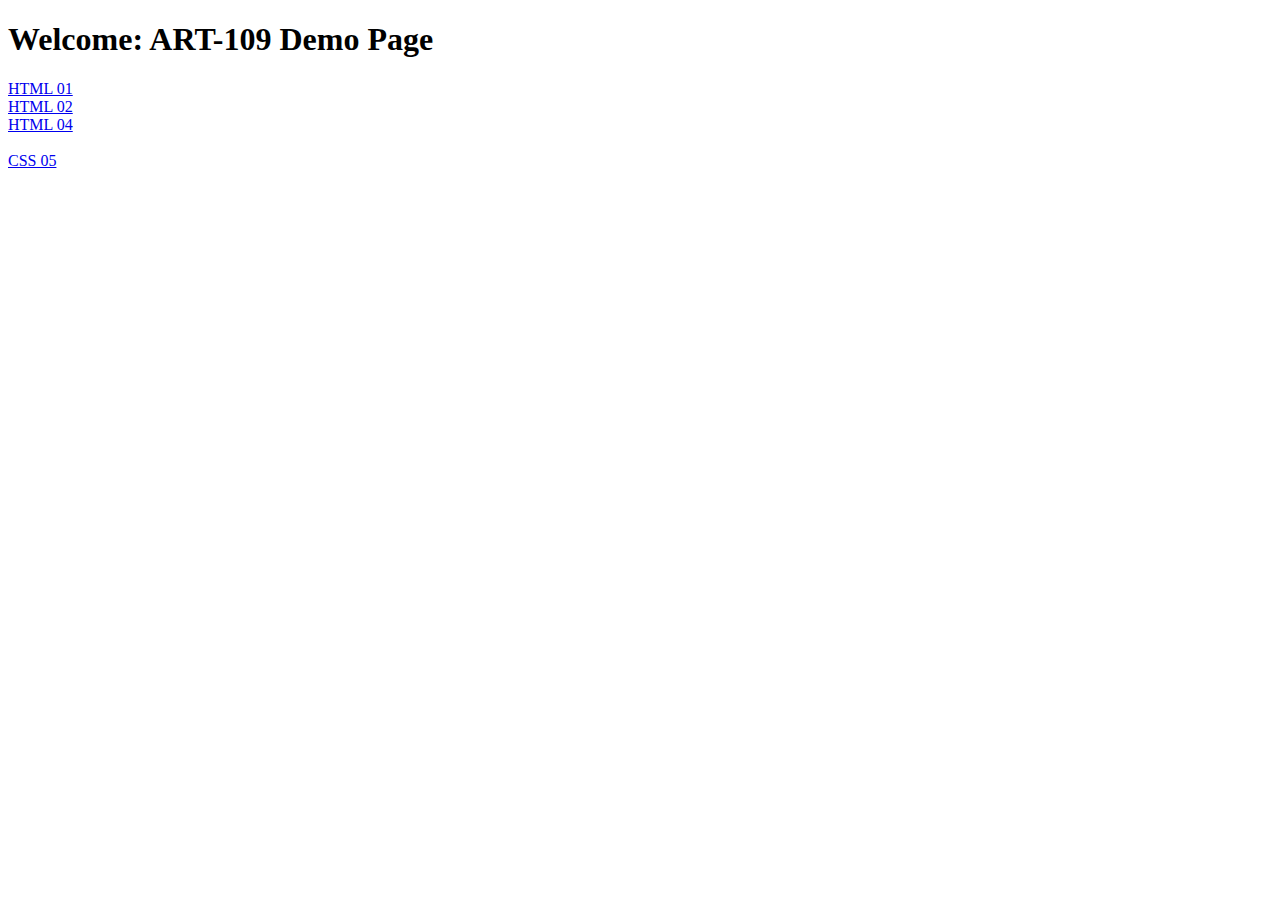
<file: index.html>
<!DOCTYPE html>
<html lang="en">
<head>
    <meta charset="UTF-8">
    <meta name="viewport" content="width=device-width, initial-scale=1.0">
    <title>ART-109</title>
</head>
<body>
        <h1>Welcome: ART-109 Demo Page</h1>
        <a href="tutorials/1-html/01-html/">HTML 01</a> <br>
        <a href="tutorials/1-html/02-html/">HTML 02</a> <br>
        <a href="tutorials/1-html/04-html/">HTML 04</a> <br> <br>
        <div></div>
        <a href="tutorials/2-css/05-css-single-page-portfolio/">CSS 05</a> <br>
</body>
</html>
</file>
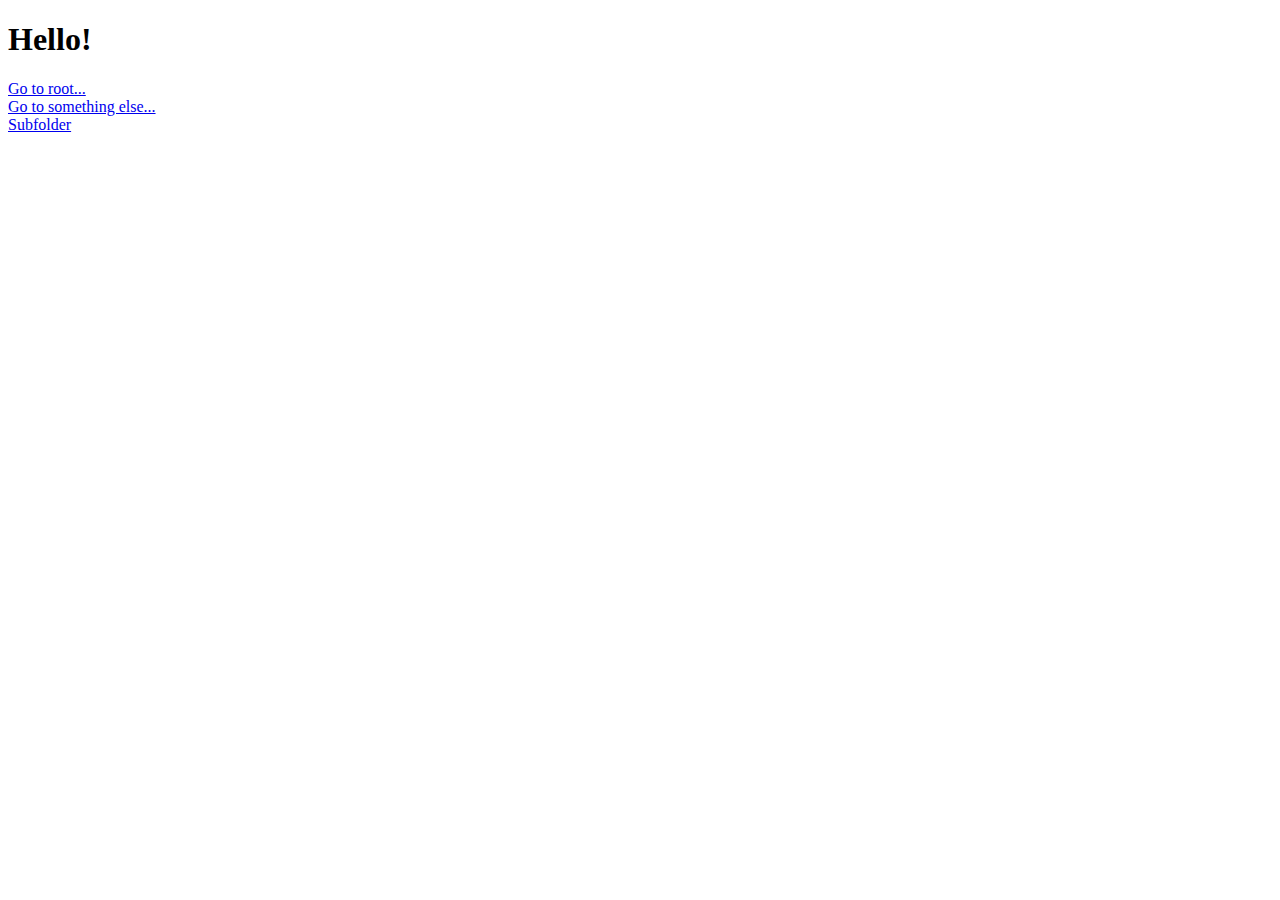
<file: tutorials/01-html/index.html>
<!DOCTYPE html>
<html lang="en">
<head>
    <meta charset="UTF-8">
    <meta name="viewport" content="width=device-width, initial-scale=1.0">
    <title>Tutorial 0</title>
</head>
<body>
    <h1>Hello!</h1>
    <a href="/">Go to root...</a> <br>
    <a href="something-else.html">Go to something else...</a> <br>
    <a href="folder/">Subfolder</a>
</body>
</html>
</file>
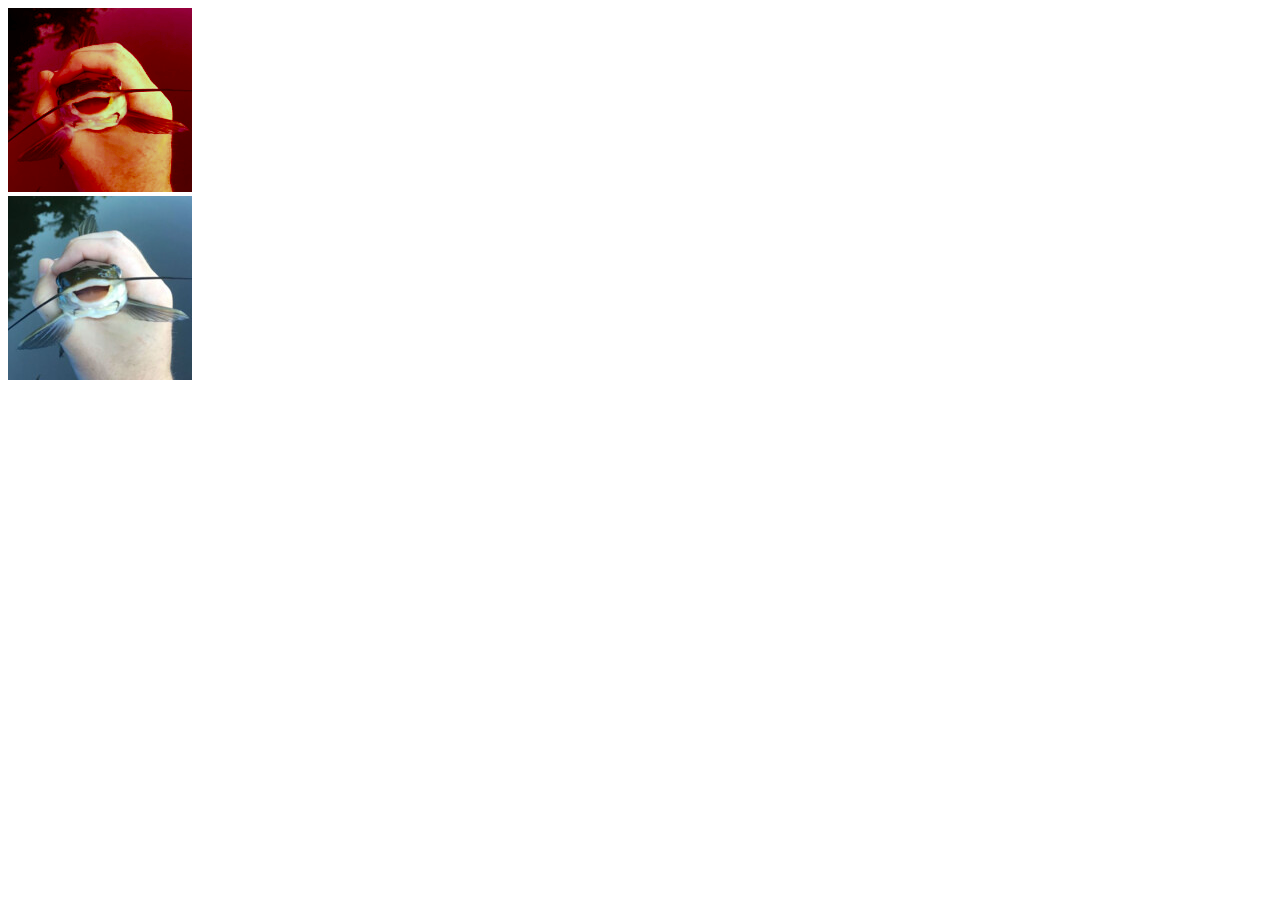
<file: tutorials/04-html/index.html>
<!DOCTYPE html>
<html lang="en">
<head>
    <meta charset="UTF-8">
    <meta name="viewport" content="width=device-width, initial-scale=1.0">
    <title>Tutorial 4</title>
</head>
<body>

    <div>
    <img src="images/fishangry.png" alt="Red saturated catfish smiling">
    </div>

    <div>
    <img src="fishhappysame.jpg" alt="Catfish smiling">
    </div>

</body>
</html>
</file>
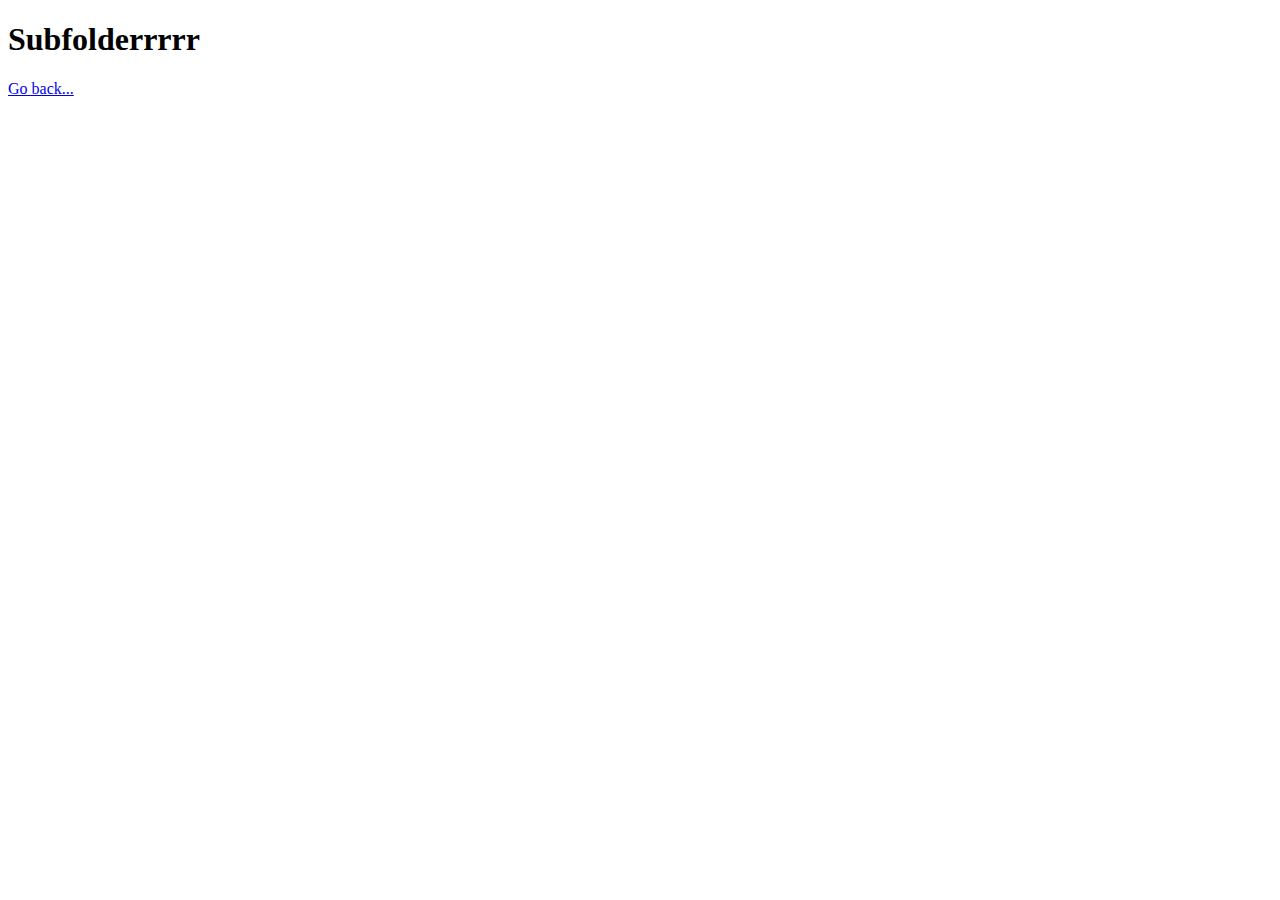
<file: tutorials/01-html/folder/index.html>
<!DOCTYPE html>
<html lang="en">
<head>
    <meta charset="UTF-8">
    <meta name="viewport" content="width=device-width, initial-scale=1.0">
    <title>Subfolder</title>
</head>
<body>
    <h1>Subfolderrrrr</h1>
    <a href="..">Go back...</a>
</body>
</html>
</file>
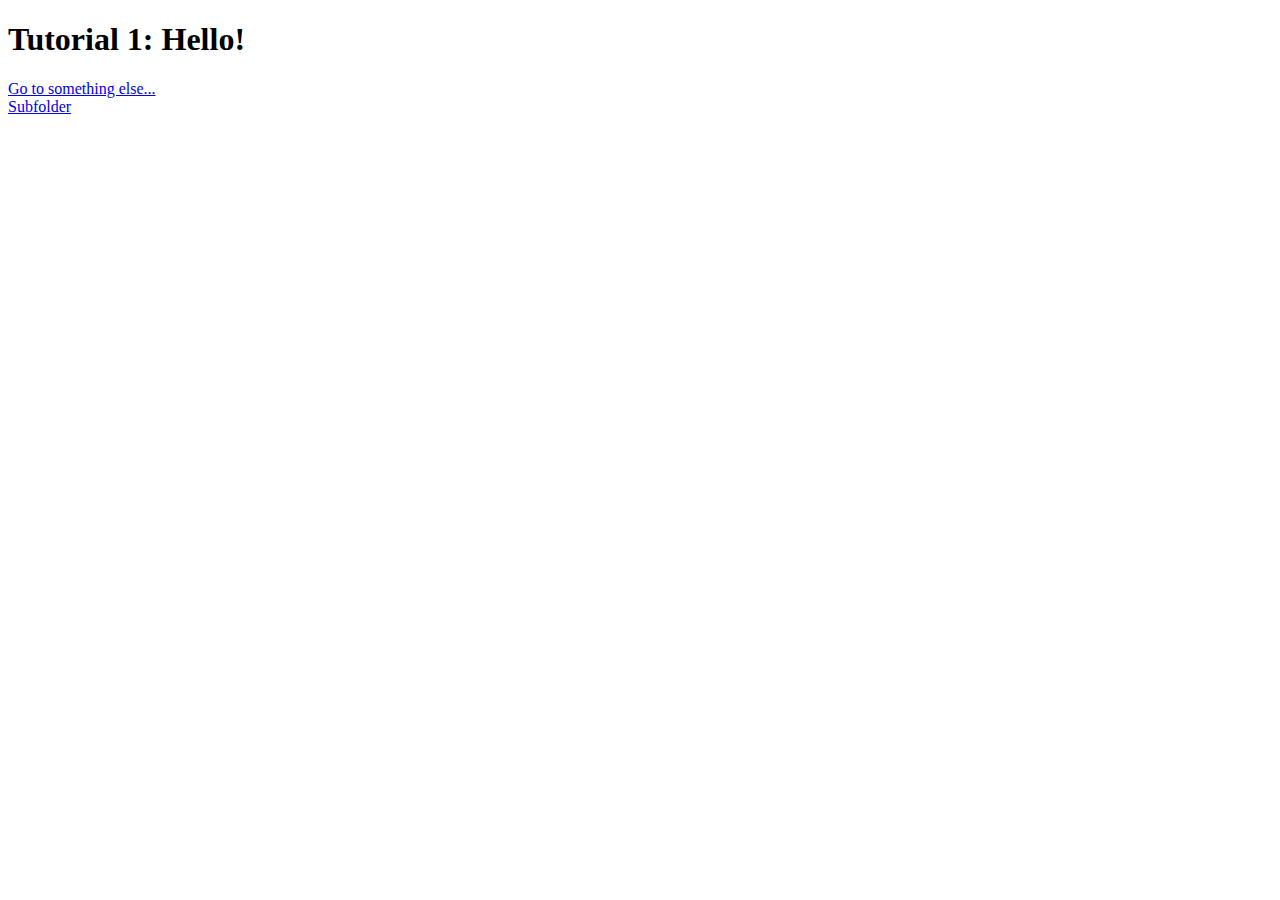
<file: tutorials/1-html/01-html/index.html>
<!DOCTYPE html>
<html lang="en">
<head>
    <meta charset="UTF-8">
    <meta name="viewport" content="width=device-width, initial-scale=1.0">
    <title>Tutorial 0</title>
</head>
<body>
    <h1>Tutorial 1: Hello!</h1>
    <a href="something-else.html">Go to something else...</a> <br>
    <a href="folder/">Subfolder</a>
</body>
</html>
</file>
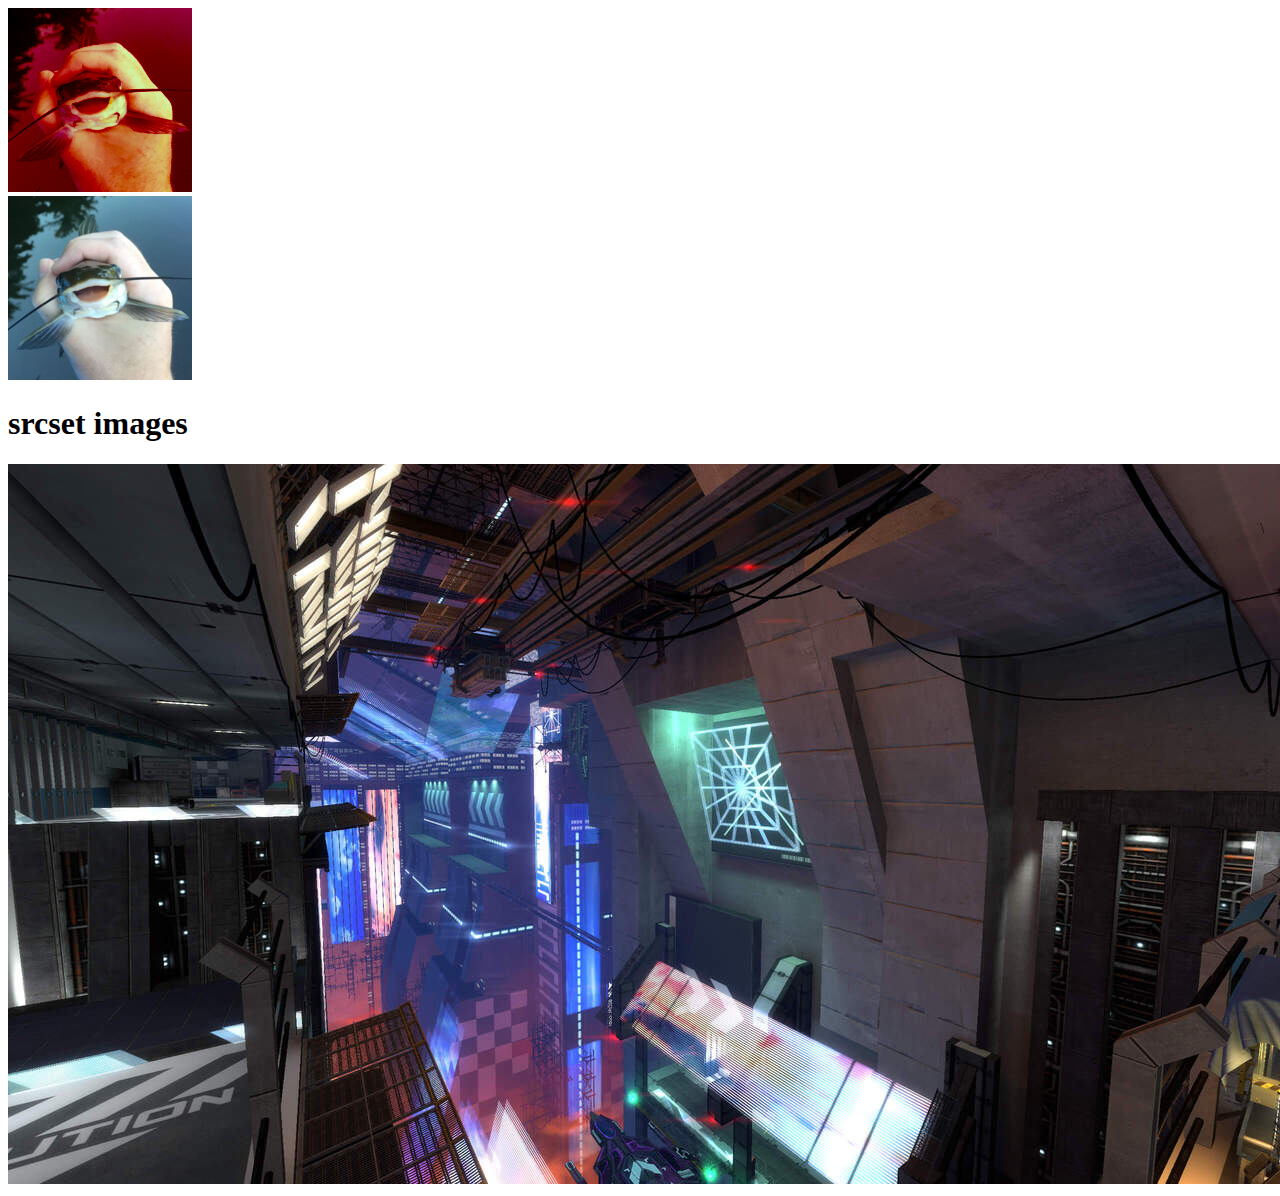
<file: tutorials/1-html/04-html/index.html>
<!DOCTYPE html>
<html lang="en">
<head>
    <meta charset="UTF-8">
    <meta name="viewport" content="width=device-width, initial-scale=1.0">
    <title>Tutorial 4</title>
</head>
<body>

    <div>
    <img src="images/fishangry.png" alt="Red saturated catfish smiling">
    </div>

    <div>
    <img src="fishhappysame.jpg" alt="Catfish smiling">
    </div>

</body>

<footer>
    <h1>srcset images</h1>
    <img src="images/skyportimage-compressed-fallback.jpg" alt="interior hangar overlooking city" 
    srcset="
    images/skyportimage-compressed-640.jpg 640w, 
    images/skyportimage-compressed-1280.jpg 1280w,
    images/skyportimage-compressed-1920.jpg 1920w,
    images/skyportimage-compressed-2560.jpg 2560w,
    ">
</footer>
</html>
</file>
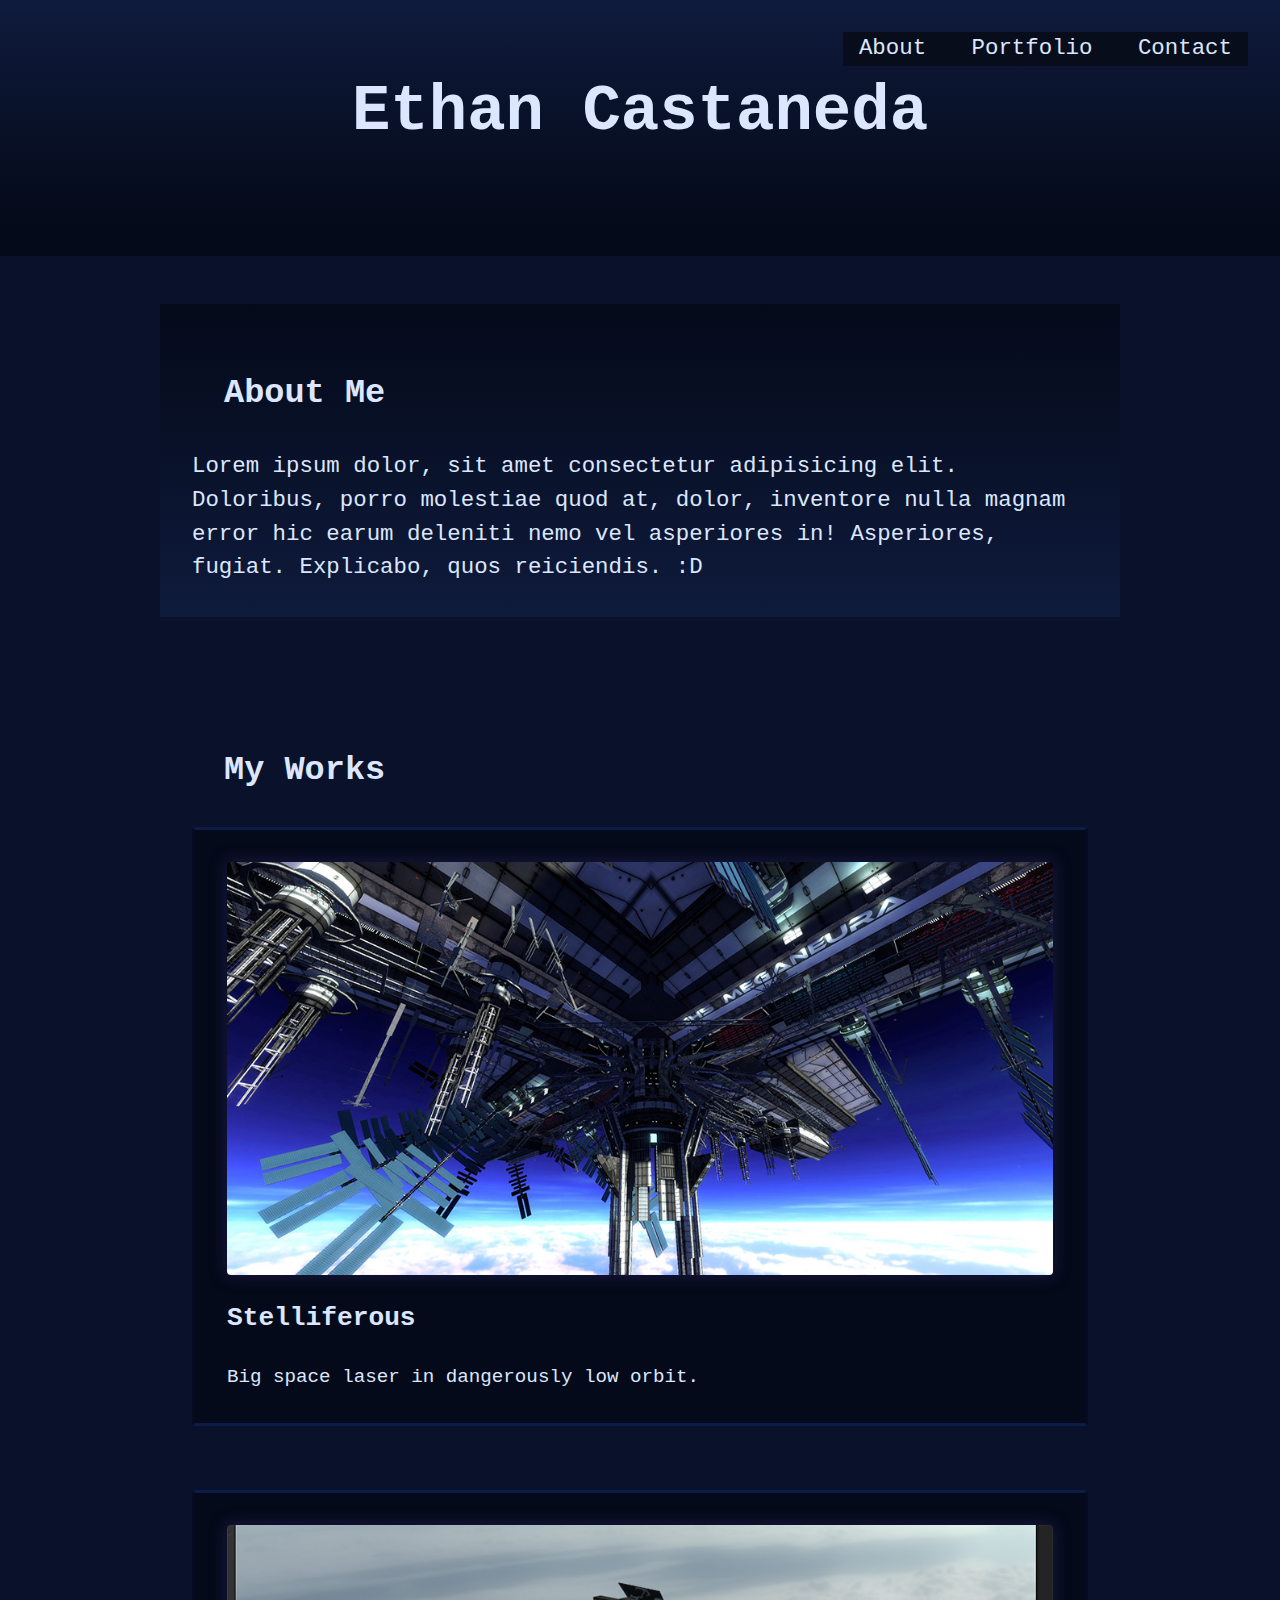
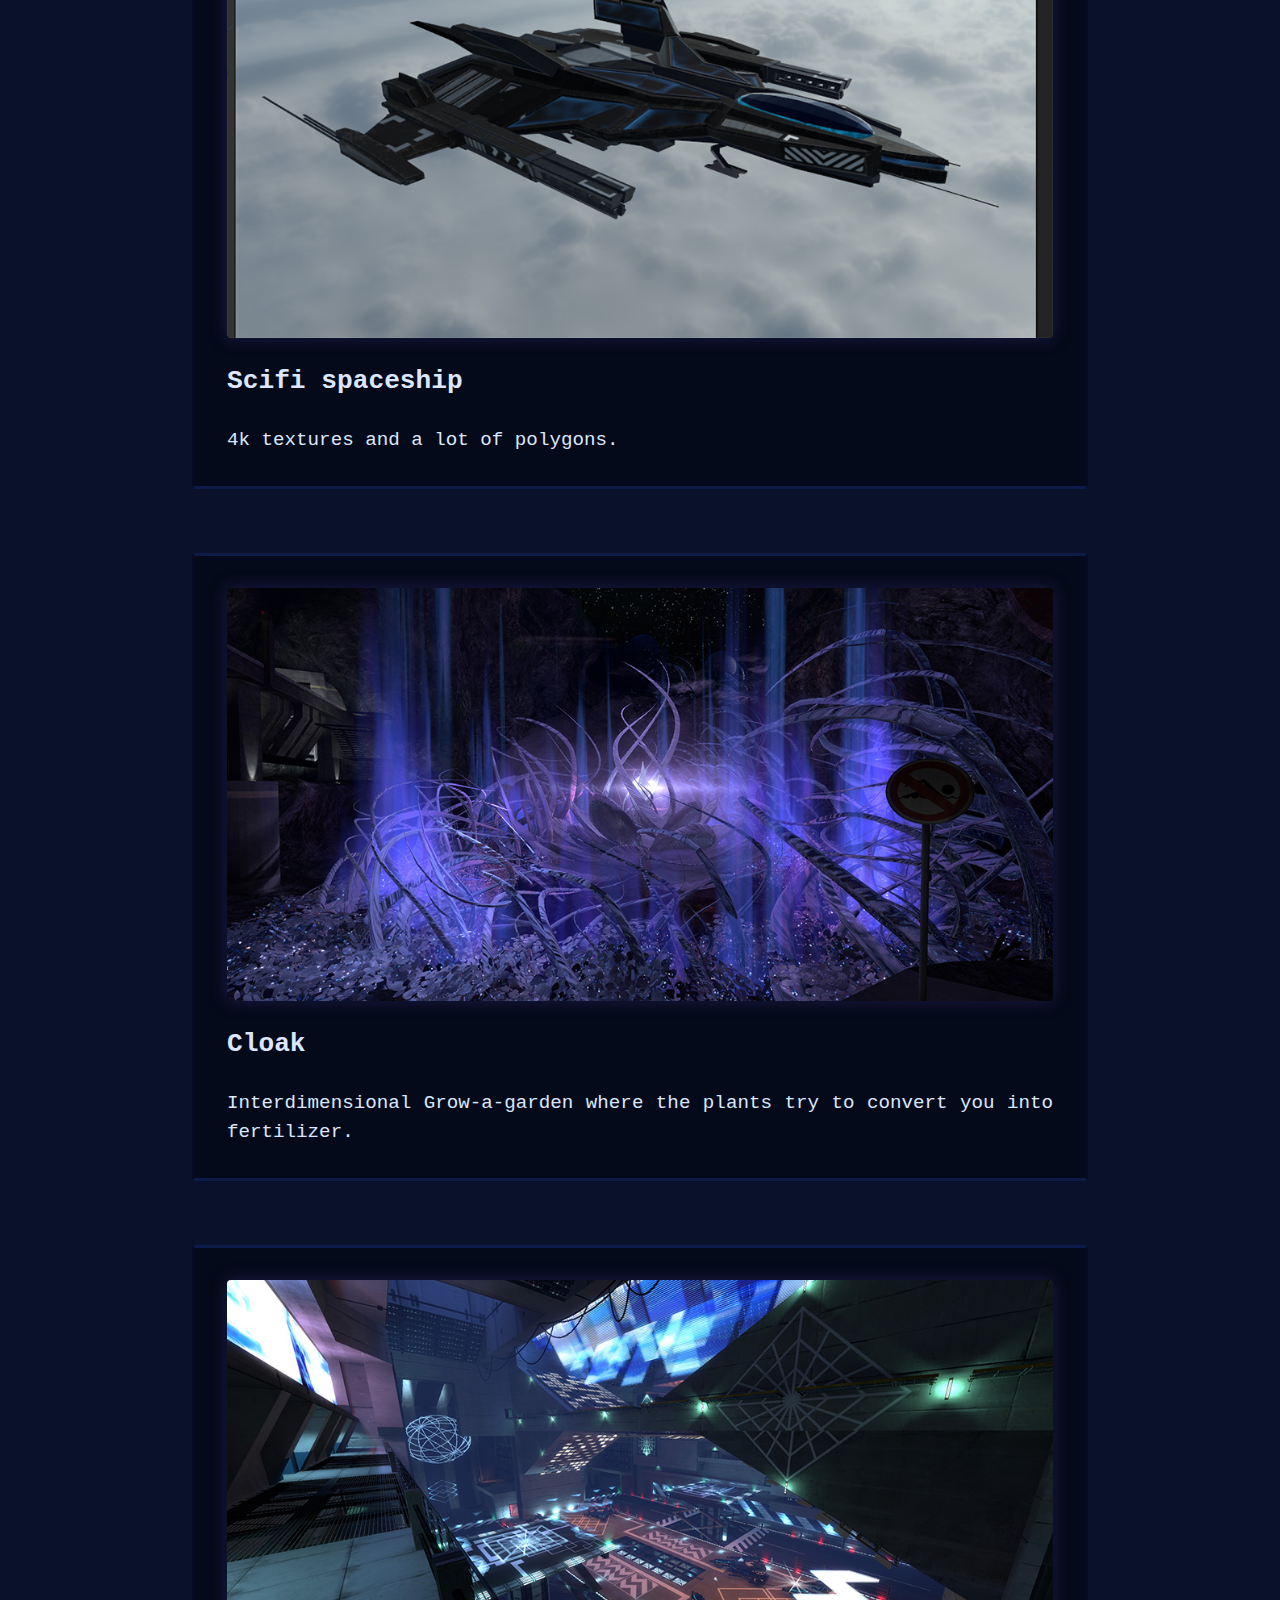
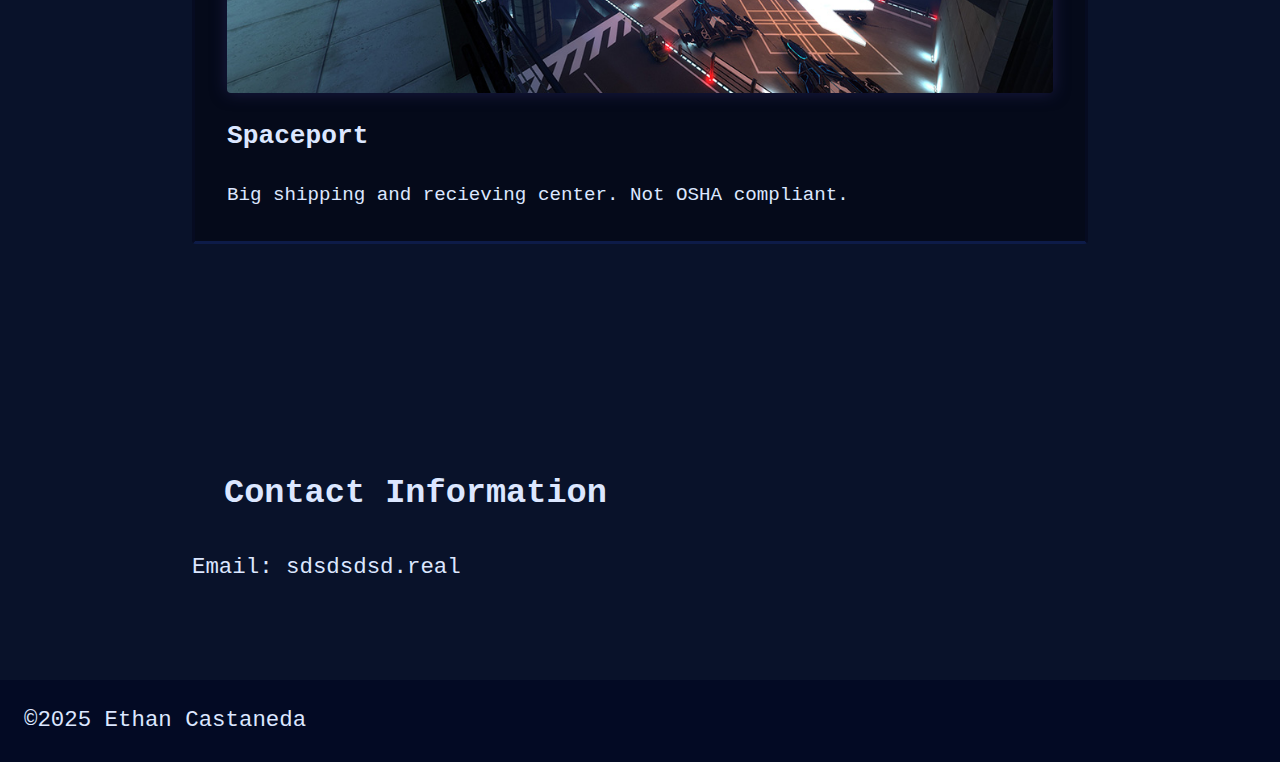
<file: tutorials/2-css/05-css-single-page-portfolio/index.html>
<!DOCTYPE html>
<html lang="en">

<head>
    <meta charset="UTF-8">
    <meta name="viewport" content="width=device-width, initial-scale=1.0">
    <title>Ethan C | Portfolio</title>

    <link rel="stylesheet" href="css/style.css">

</head>

<body>

    <header>
        <nav>
            <a href="#about-section">About</a>
            <a href="#portfolio-section">Portfolio</a>
            <a href="#contact-section">Contact</a>
        </nav>
        <h1>Ethan Castaneda</h1>
    </header>

    <main>

        <section class="about-section" id="about-section">
            <div class="about-content">
                <h2>About Me</h2>
                <p>
                    Lorem ipsum dolor, sit amet consectetur adipisicing elit. Doloribus, porro molestiae quod at, dolor,
                    inventore nulla magnam error hic earum deleniti nemo vel asperiores in! Asperiores, fugiat.
                    Explicabo, quos reiciendis. :D
                </p>
            </div>
        </section>

        <section class="portfolio-section" id="portfolio-section">
            <div class="portfolio-content">
                <h2>My Works</h2>
                <div class="portfolio-item">

                    <img src="images/spacestation.jpg" alt="picture of space station">
                    <h3>Stelliferous</h3>
                    <p>Big space laser in dangerously low orbit.</p>

                </div>
                <div class="portfolio-item">

                    <img src="images/spaceship.jpg" alt="picture of space station">
                    <h3>Scifi spaceship</h3>
                    <p>4k textures and a lot of polygons.</p>
                    
                </div>
                <div class="portfolio-item">

                    <img src="images/cloak.jpg" alt="picture of space station">
                    <h3>Cloak</h3>
                    <p>Interdimensional Grow-a-garden where the plants try to convert you into fertilizer.</p>

                </div>
                <div class="portfolio-item">

                    <img src="images/airport.jpg" alt="picture of space station">
                    <h3>Spaceport</h3>
                    <p>Big shipping and recieving center. Not OSHA compliant.</p>

                </div>
            </div>
        </section>

        <section class="contact-section" id="contact-section">
            <div class="contact-content">
                <h2>Contact Information</h2>
                <p>Email: sdsdsdsd.real</p>
                
            </div>
        </section>
    </main>

    <footer>
        <p>&copy;2025 Ethan Castaneda</p>
    </footer>

</body>

</html>
</file>
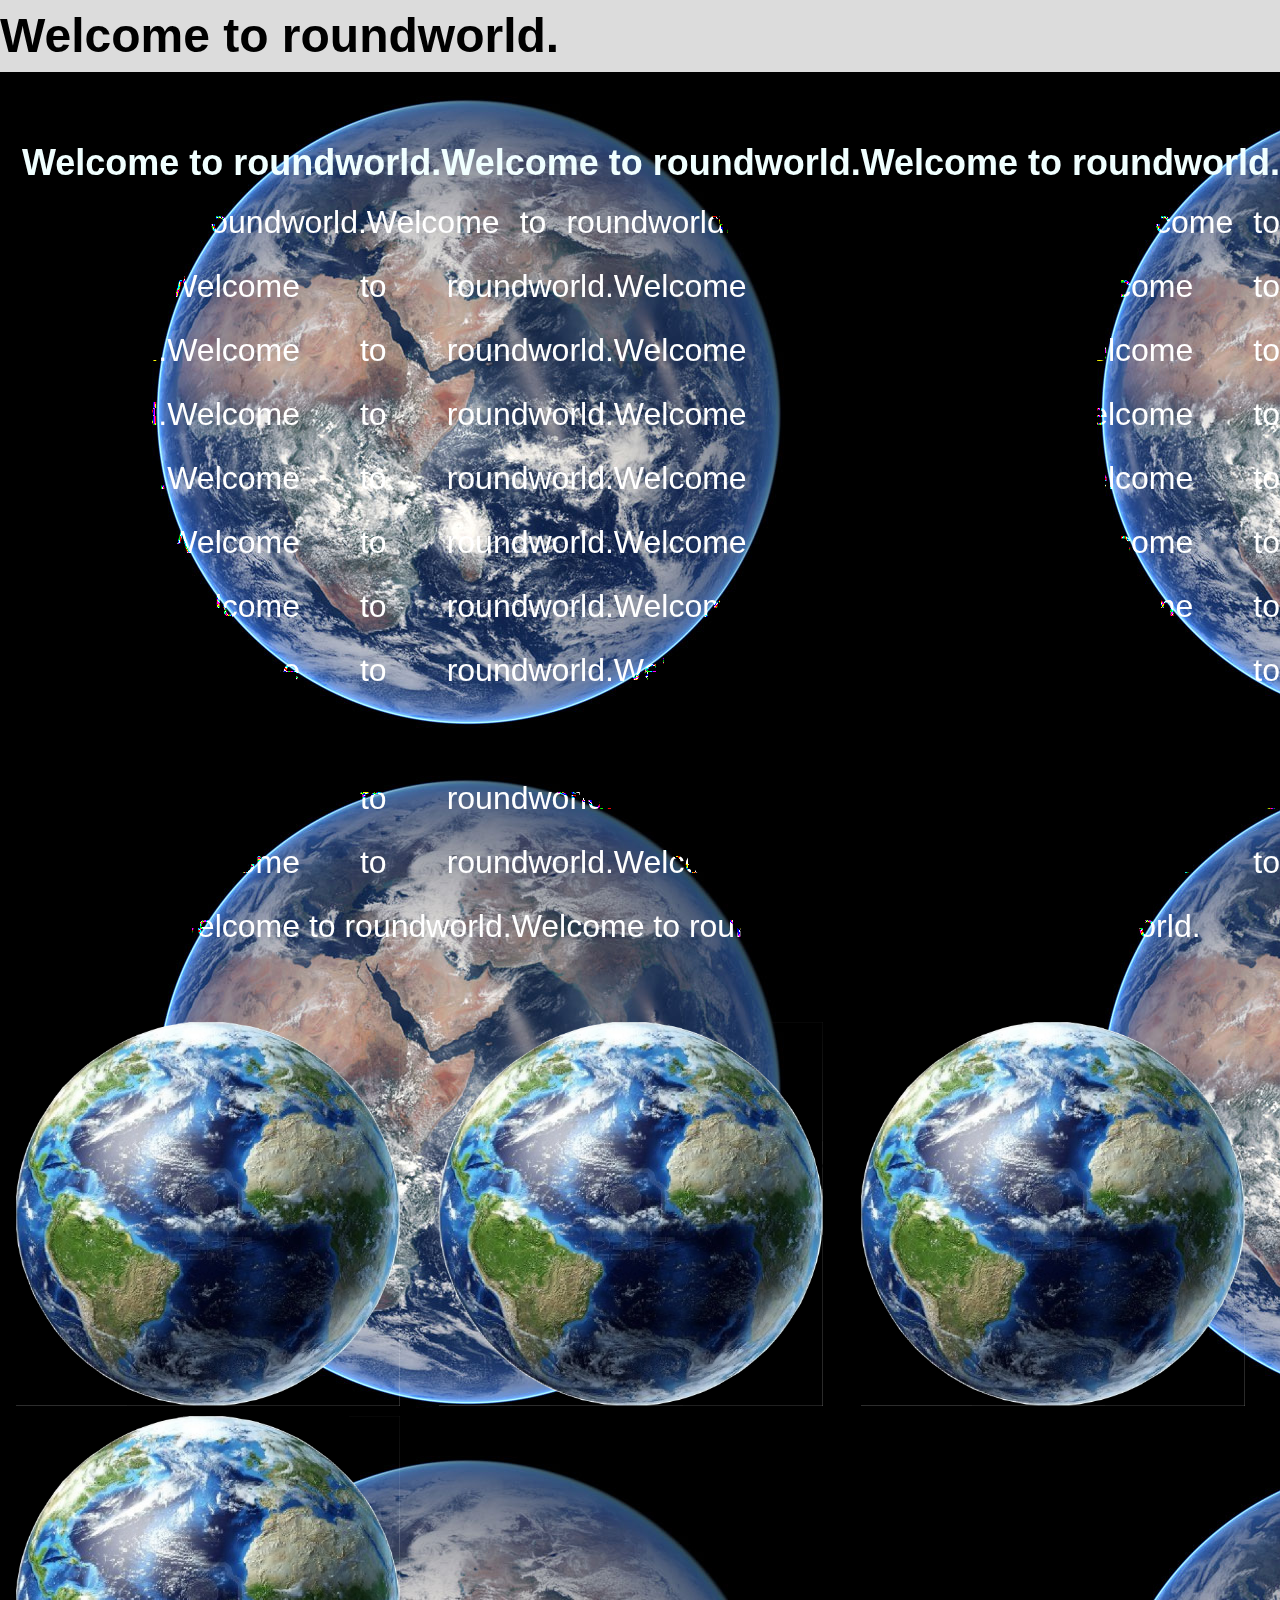
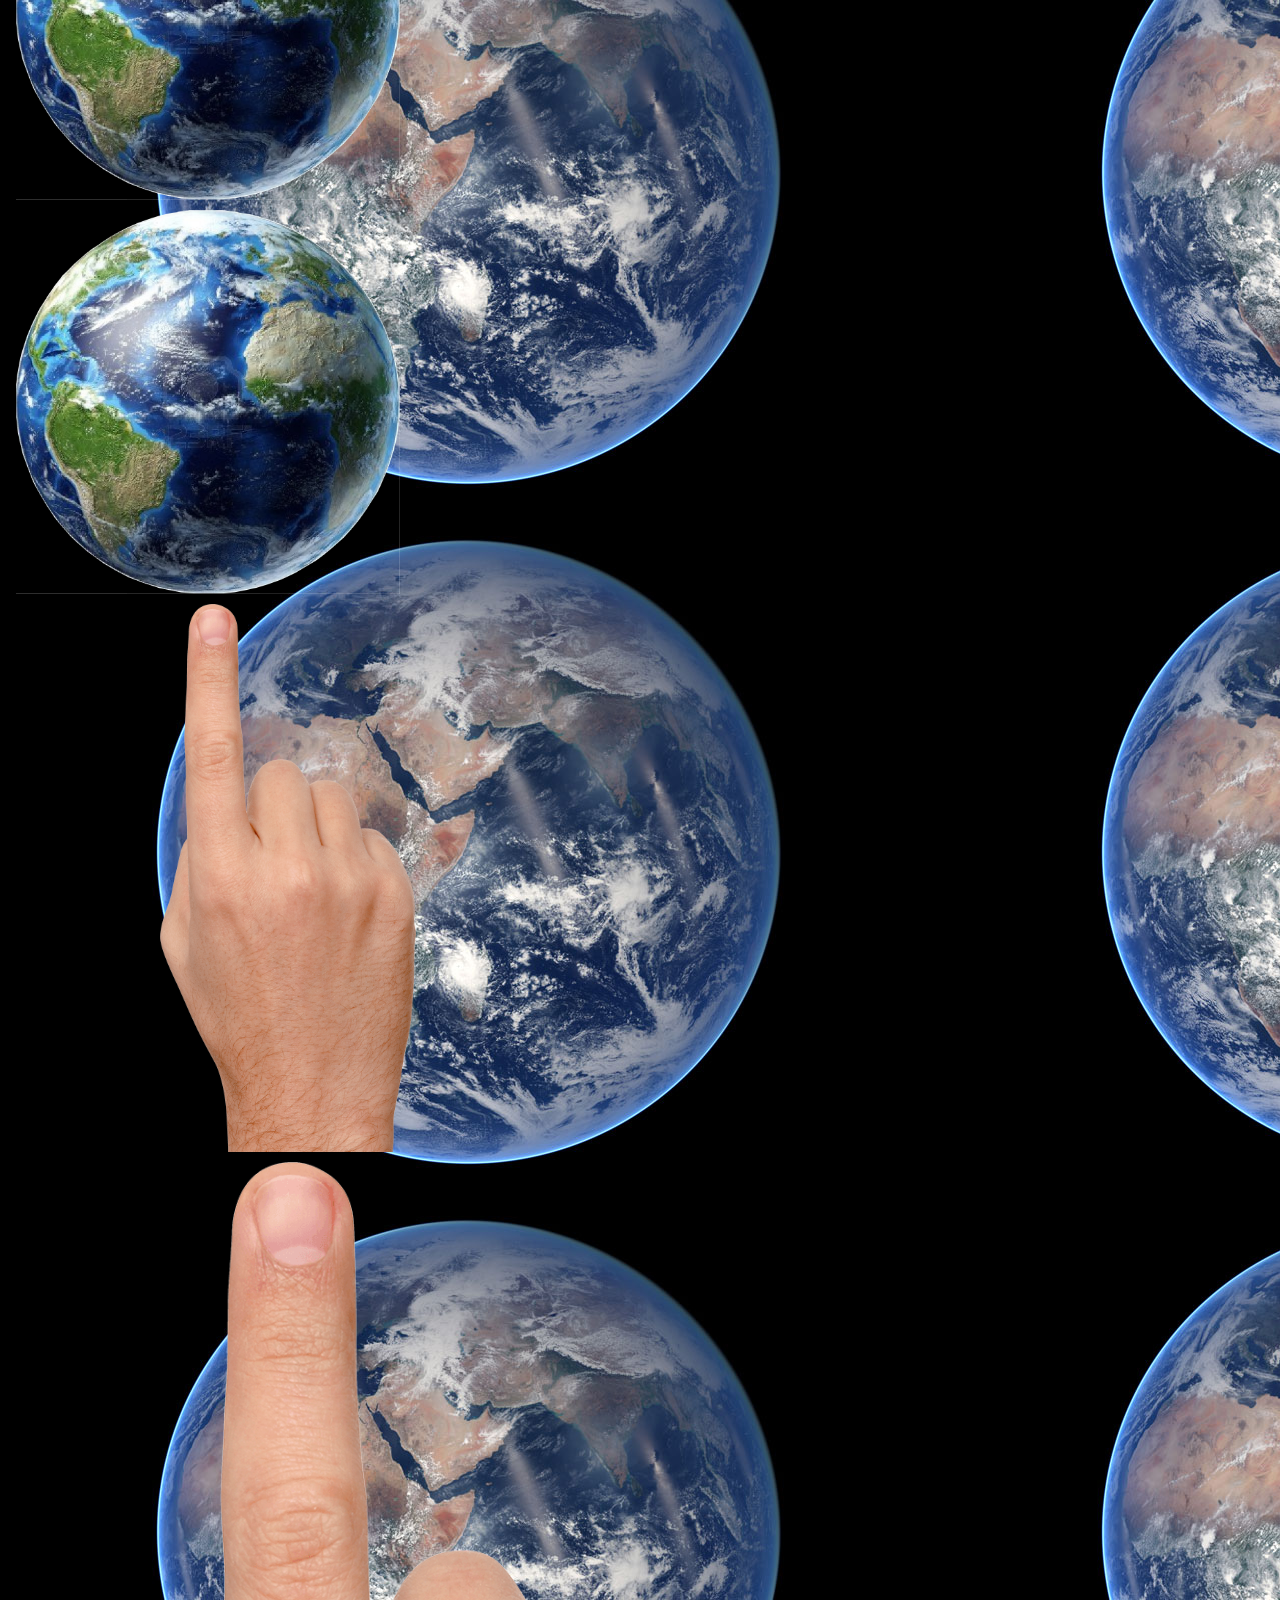
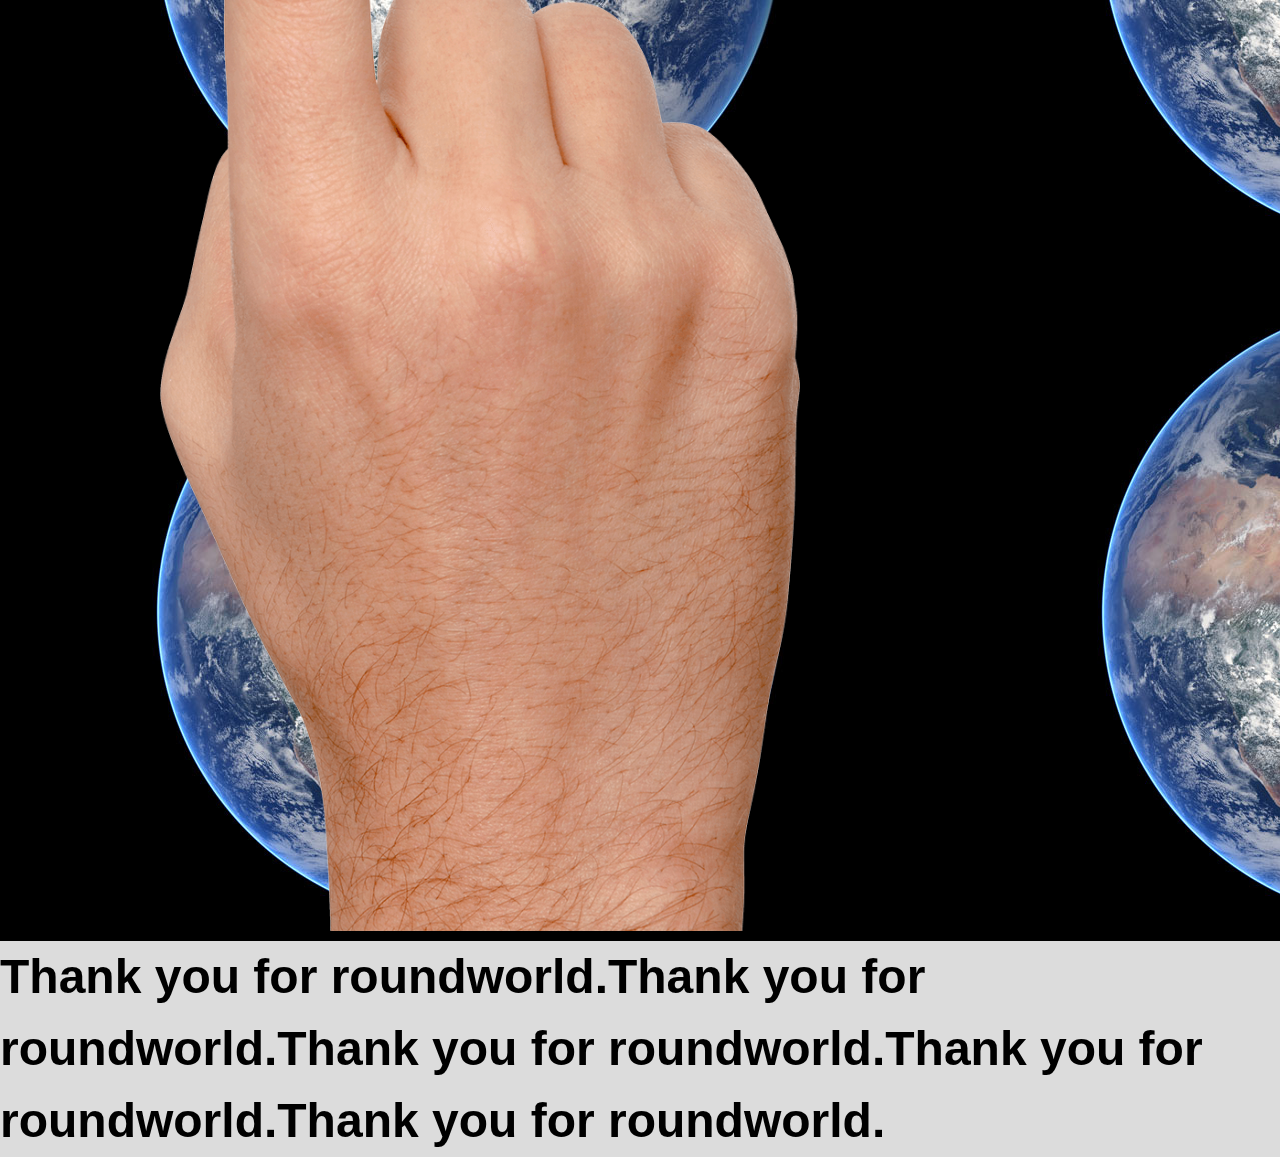
<file: tutorials/class-exercises/css-box-model/index.html>
<!DOCTYPE html>
<html lang="en">

<head>
    <meta charset="UTF-8">
    <meta name="viewport" content="width=device-width, initial-scale=1.0">
    <title>Welcome to roundworld.</title>
    <link rel="stylesheet" href="css/style.css">
</head>

<body>
    <header>
        <h1>Welcome to roundworld.</h1>
    </header>
    <main>
        <!-- add classes to the divs below for styling -->
        <section class="introduction-section">
            <div class="introduction-header">
                <h2>Welcome to roundworld.Welcome to roundworld.Welcome to roundworld.</h2>
            </div>
            <div class="introduction-content">
                <!-- add subtitle -->
                <p>
                    Welcome to roundworld.Welcome to roundworld.Welcome to roundworld.Welcome to roundworld.Welcome to
                    roundworld.Welcome to roundworld.Welcome to roundworld.Welcome to roundworld.Welcome to
                    roundworld.Welcome to
                    roundworld.Welcome to roundworld.Welcome to roundworld.Welcome to roundworld.Welcome to
                    roundworld.Welcome to
                    roundworld.Welcome to roundworld.Welcome to roundworld.Welcome to roundworld.Welcome to
                    roundworld.Welcome to
                    roundworld.Welcome to roundworld.Welcome to roundworld.Welcome to roundworld.Welcome to
                    roundworld.Welcome to
                    roundworld.Welcome to roundworld.Welcome to roundworld.Welcome to roundworld.Welcome to
                    roundworld.Welcome to
                    roundworld.Welcome to
                    roundworld.Welcome to
                    roundworld.Welcome to
                    roundworld.Welcome to
                    roundworld.Welcome to
                    roundworld.Welcome to
                    roundworld.Welcome to
                    roundworld.
                </p>
            </div>
        </section>
        <section class="showcase-section">
            <div class="showcase-content">
                <!-- download your own images -->
                <img src="images/earth_PNG15.png" alt="earth">
                <img src="images/earth_PNG15.png" alt="earth">
                <img src="images/earth_PNG15.png" alt="earth">
            </div>
            <div class="showcase-content">
                <img src="images/earth_PNG15.png" alt="earth">
            </div>
            <div class="showcase-content">
                <img src="images/earth_PNG15.png" alt="earth">
            </div>
            <div class="showcase-content">
                <img src="images/pointing-finger-up.png" alt="finger pointing up"
                    style="width: 256px; margin: 0 10rem; ">
            </div>
            <div class="showcase-content-larger">
                <img src="images/pointing-finger-up.png" alt="finger pointing up"
                    style="width: 1024px; margin: 0 10rem; ">
            </div>
        </section>



        <!---    <section class="moving-section">
            <div class="moving-content">
                <img src="images/pointing-finger-up.png" alt="finger spinning and pointing"> 

            </div>
        </section> --->
    </main>

    <footer>
        <h1>Thank you for roundworld.Thank you for roundworld.Thank you for roundworld.Thank you for roundworld.Thank
            you for roundworld.</h1>
    </footer>

</body>

</html>
</file>
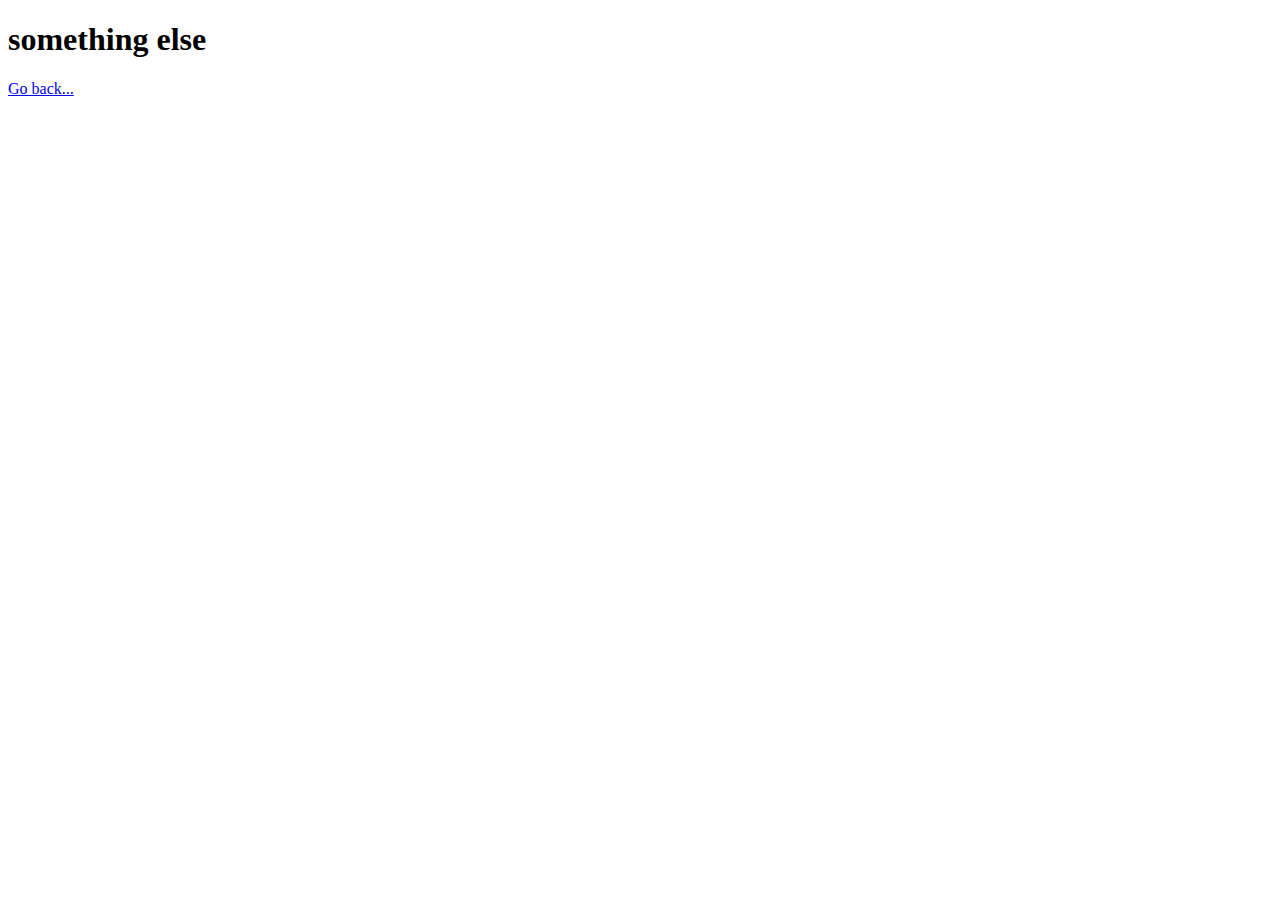
<file: tutorials/01-html/something-else.html>
<!DOCTYPE html>
<html lang="en">
<head>
    <meta charset="UTF-8">
    <meta name="viewport" content="width=device-width, initial-scale=1.0">
    <title>Folder</title>
</head>
<body>
    <h1>something else</h1>
    <a href="index.html">Go back...</a>
</body>
</html>
</file>
<file: tutorials/2-css/05-css-single-page-portfolio/css/style.css>
/* CSS resets */
* {
    margin: 0;
    padding: 0;
}

/* respects user font preferences */
html {
    font-size: 100%;
}


/* CSS general */
header {
    padding: 4rem;
    margin-bottom: 3rem;
    /* background-color: #050a1a; */
    background: #0f1b3d;
    /* background-image: url(../images/fish.jpg);
    background-repeat: no-repeat;
    background-size: cover; */
    background: linear-gradient(180deg, rgba(15, 27, 61, 1) 0%, rgba(9, 18, 42, 1) 50%, rgba(5, 10, 26, 1) 100%);
    text-align: center;
    font-family: monospace, sans-serif;
    border-bottom: #050a1a 32px solid;
}

nav {
    position: fixed;
    right: 2rem;
    top: 2rem;
    background-color: #080d1c;
}

nav a {
    text-decoration: none;
    color:#dce7ff;
    display: inline-block;
    margin: 0 1rem;
}

/* Styles h1 elements only */
header h1 {
    font-size: 4rem;
}

body {
    background-color: #09122a;
    color: #dce7ff;
    font-family: monospace, sans-serif;
    font-size: 1.4rem;
    line-height: 1.5;
}

main {
    max-width: 60rem;
    margin: 1rem auto;
}

.about-section {
    background: linear-gradient(0deg, rgba(15, 27, 61, 1) 0%, rgba(9, 18, 42, 1) 50%, rgba(5, 10, 26, 1) 100%);

}

.about-section, .portfolio-section, .contact-section {
    margin-bottom: 4rem;
    
}

.about-content, .portfolio-content, .contact-content {
    max-width: 60rem;
    margin: 0 auto;
    padding: 2rem 2rem;
}

.about-content h2, .portfolio-content h2, .contact-content h2 {
    padding: 2rem;
}

.portfolio-item {
    margin-bottom: 4rem;
    background-color: #050a1a;
    border-width: 0.2rem;
    border-color: #11235fad #060b21;
    border-style: solid;
    padding: 2rem;
    text-align: justify;
    border-radius: 0.25rem;
}

.portfolio-item h3 {
    margin: 1.5rem 0;
}

.portfolio-item p {
    font-size: 1.2rem;
}

.portfolio-item img {
    max-width: 100%;
    margin: 0 auto;
    display: block;
    border-radius: 0.25rem;
    box-shadow: 0 0 1rem rgba(49, 45, 113, 0.5);
}

footer {
    background-color: #030a24;
    padding: 1.5rem;
}
</file>
<file: tutorials/class-exercises/css-box-model/css/style.css>
/*
CSS RESETS
*/


/* Change box-sizing default to border-box */
*,
*::before,
*::after {
  box-sizing: border-box;
}


/* Remove default spacing */
* {
  margin: 0;
  padding: 0;
}


/* Respect user font settings */
html {
  font-size: 100%;
}




/* ~~~~~~~~~~~ main css ~~~~~~~~~~
~~~~~~~~~~(add yours below) ~~~~~~~~~~~ */

body {
    font-size: 1.5rem;
    line-height: 1.5;
    color: azure;
    font-family: sans-serif
}

header {
  color: black;
  background-color: gainsboro;
}
/* style the header 
- give it some padding, maybe a background + text color */


/* style the div classes  
- change the background and the font color 
- can you give them a max-width and center them? 
- how about some margin and padding?  */



/* Make images responsive 
- do a google search if you don't remember how =) */

main {
  background-image: url("../images/background.jpg");
}



.introduction-section {
  padding: 4rem 0rem;
}

.introduction-content {
  padding: 0rem 0rem;
  line-height: 4rem;
  text-align: justify;
  font-size: 2rem;
  color: #ffffff;
  mix-blend-mode:  color-dodge;
  
}

.showcase-content img {
  max-width: 30%;
  margin: 0rem 1rem;
  border-radius: 0rem;
}

.showcase-content-larger img {
  max-width: 50%;
  margin: 0rem 1rem;
  border-radius: 0rem;
}


footer {
  color: black;
  background-color: gainsboro;
}

.introduction-header {
  text-align: right;
}

@keyframes moving-image {
  from {rotate: (0);}
  to {rotate: (180);}
}

.moving-content img {
  position: relative;
  animation-name: moving-image;
  animation-duration: 4s;
  animation-timing-function: linear;
  animation-iteration-count: infinite;
}
</file>
